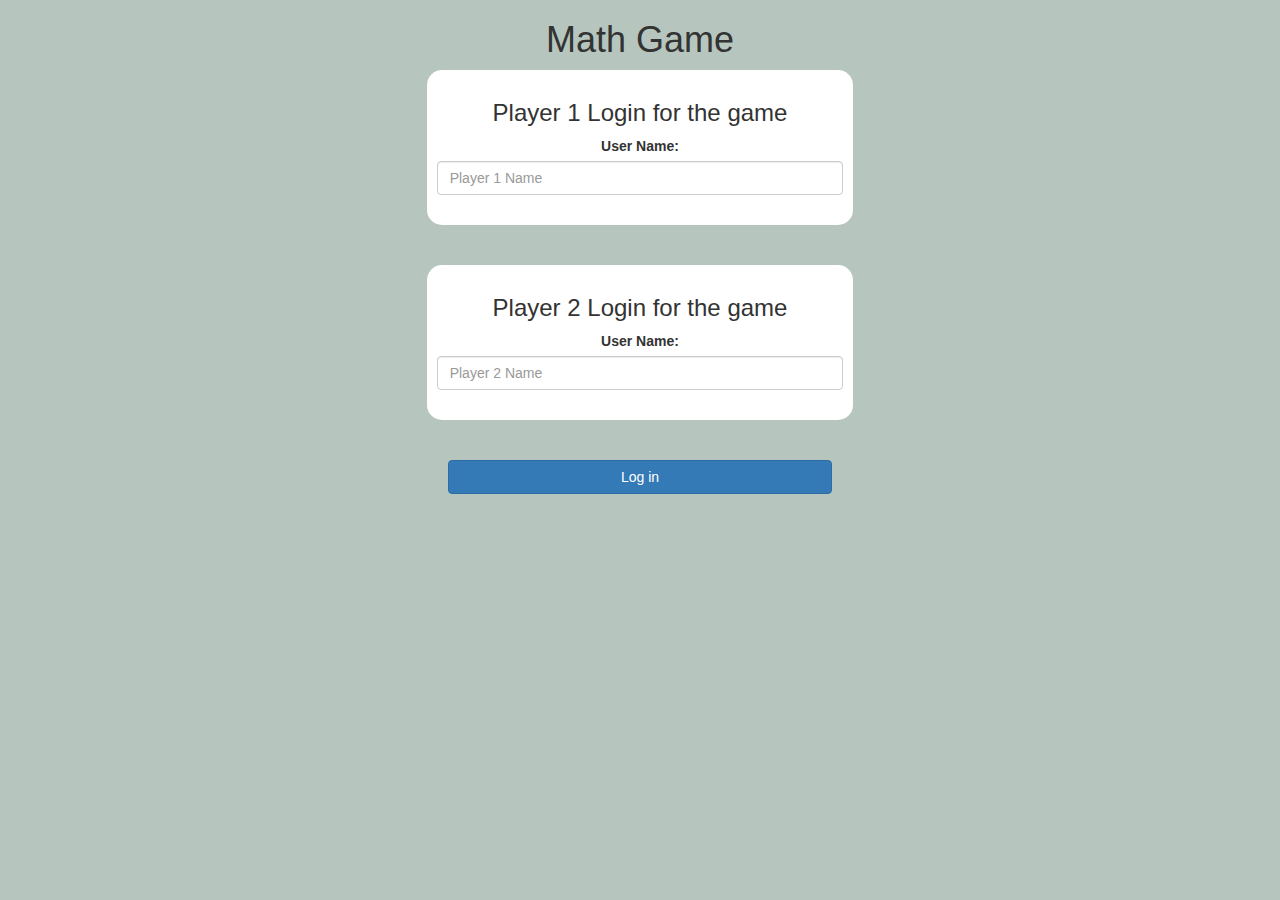
<file: index.html>
<!DOCTYPE html>
<html>
<head>
	<title>Guess The Word</title>

<meta name="viewport" content="width=device-width, initial-scale=1">
<link rel="stylesheet" href="https://maxcdn.bootstrapcdn.com/bootstrap/3.4.0/css/bootstrap.min.css">
<script src="https://ajax.googleapis.com/ajax/libs/jquery/3.4.1/jquery.min.js"></script>
<script src="https://maxcdn.bootstrapcdn.com/bootstrap/3.4.0/js/bootstrap.min.js"></script>

<link rel="stylesheet" type="text/css" href="game.css">

<script src="game_login.js"></script>
</head>
<body>
<center>
	<h1>Math Game</h1>
<div class="col-lg-4 col-sm-8 col-xs-11 login_div1">
	<h3 >Player 1 Login for the game</h3>
	<label >User Name:</label>
	<input type="text" id="player1_name_input" class="form-control" placeholder="Player 1 Name">
	<br>
</div>
<br>
<br>
<div class="col-lg-4 col-sm-8 col-xs-11 login_div2">
	<h3 >Player 2 Login for the game</h3>
	<label >User Name:</label>
	<input type="text" id="player2_name_input" class="form-control" placeholder="Player 2 Name">
	<br>
</div>

<br>
<br>

<button style="width:30%" class="btn btn-primary" onclick="addUser()">Log in</button>
</center>

</body>
</html>
</file>
<file: game.css>
body
{
	background: #B6C6BE;
}

	.login_div1 , .login_div2
	{
		background: white;
		padding: 10px;
		float: none;
		border-radius: 15px;
	}


#player1_name , #player2_name
{
	display: inline-block;
	margin-left: 20px;
}
#word
{
	width: 60%;
}
#word_display
{
	letter-spacing: 5px;
}
#output
{
background: white;
border-radius: 10px;
border-top: 10px solid #AA4465;
padding: 10px;
float: none;
text-align: left;
}
</file>
